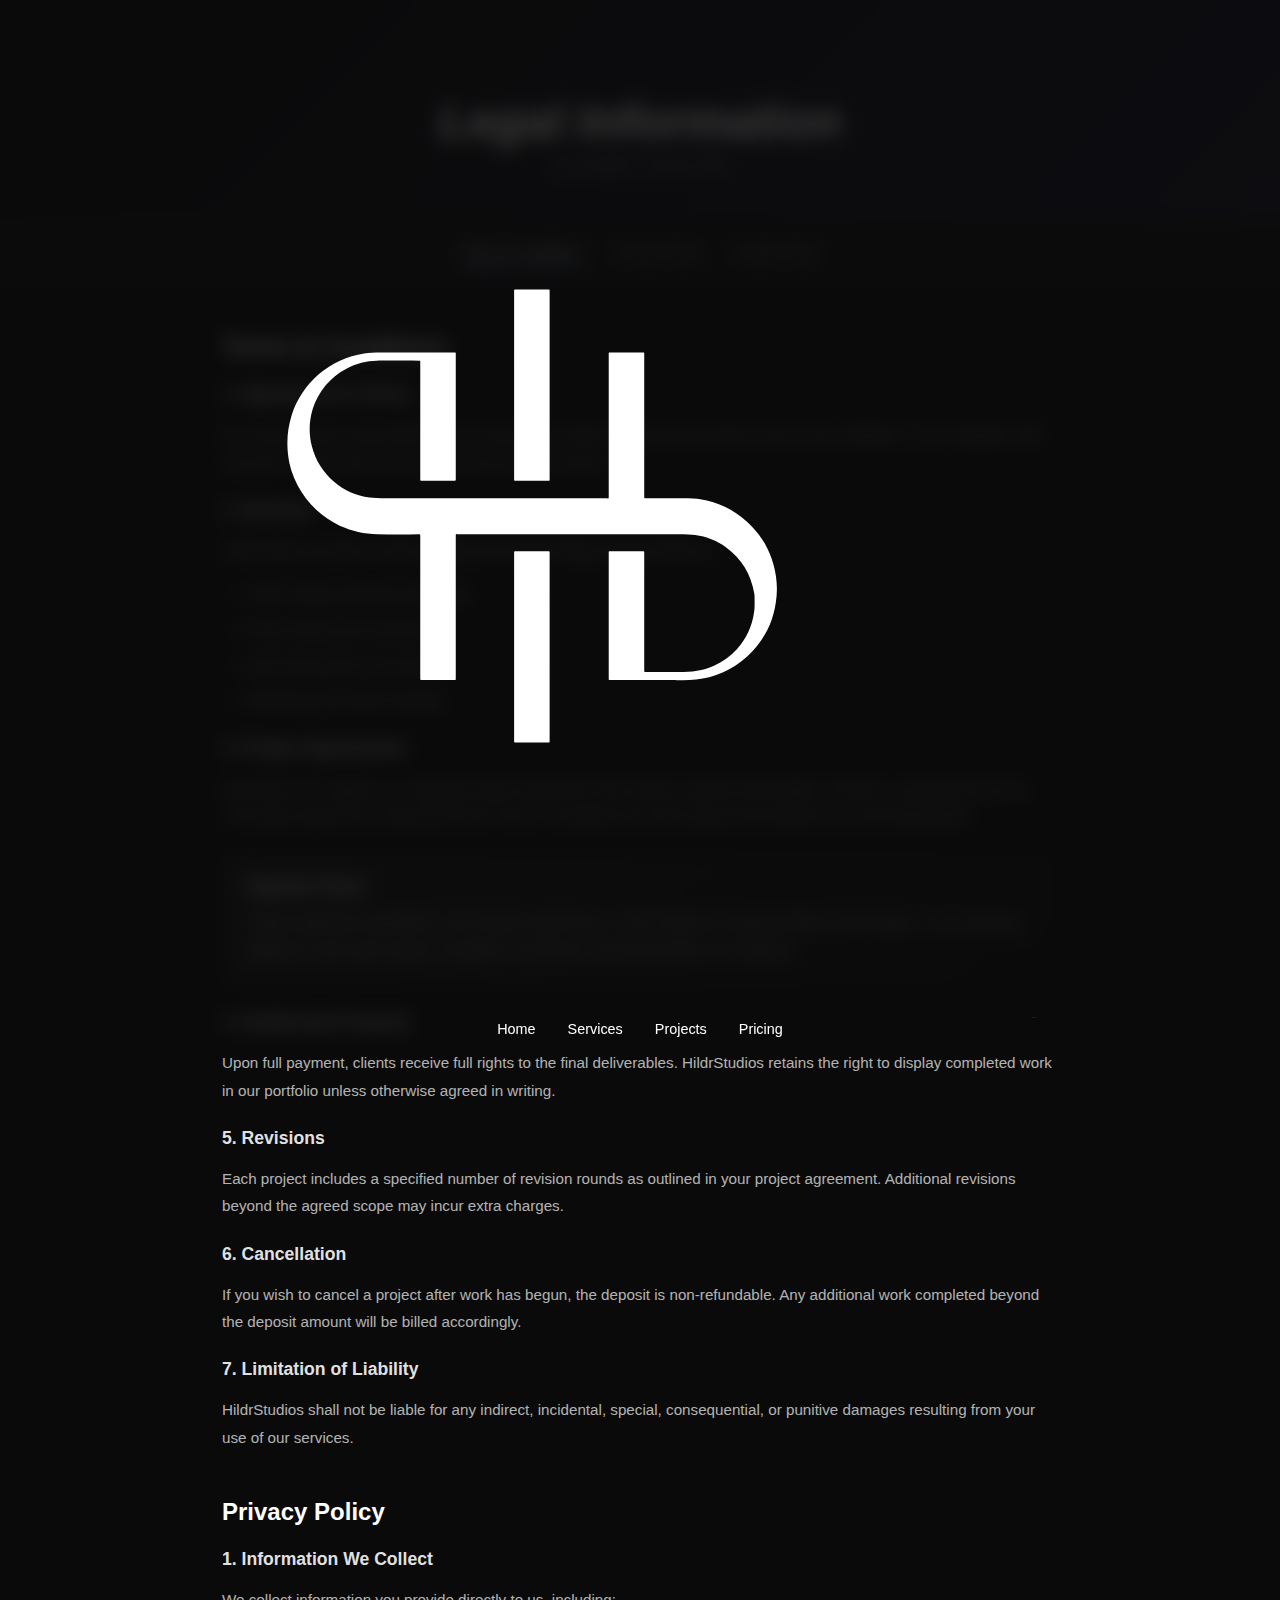
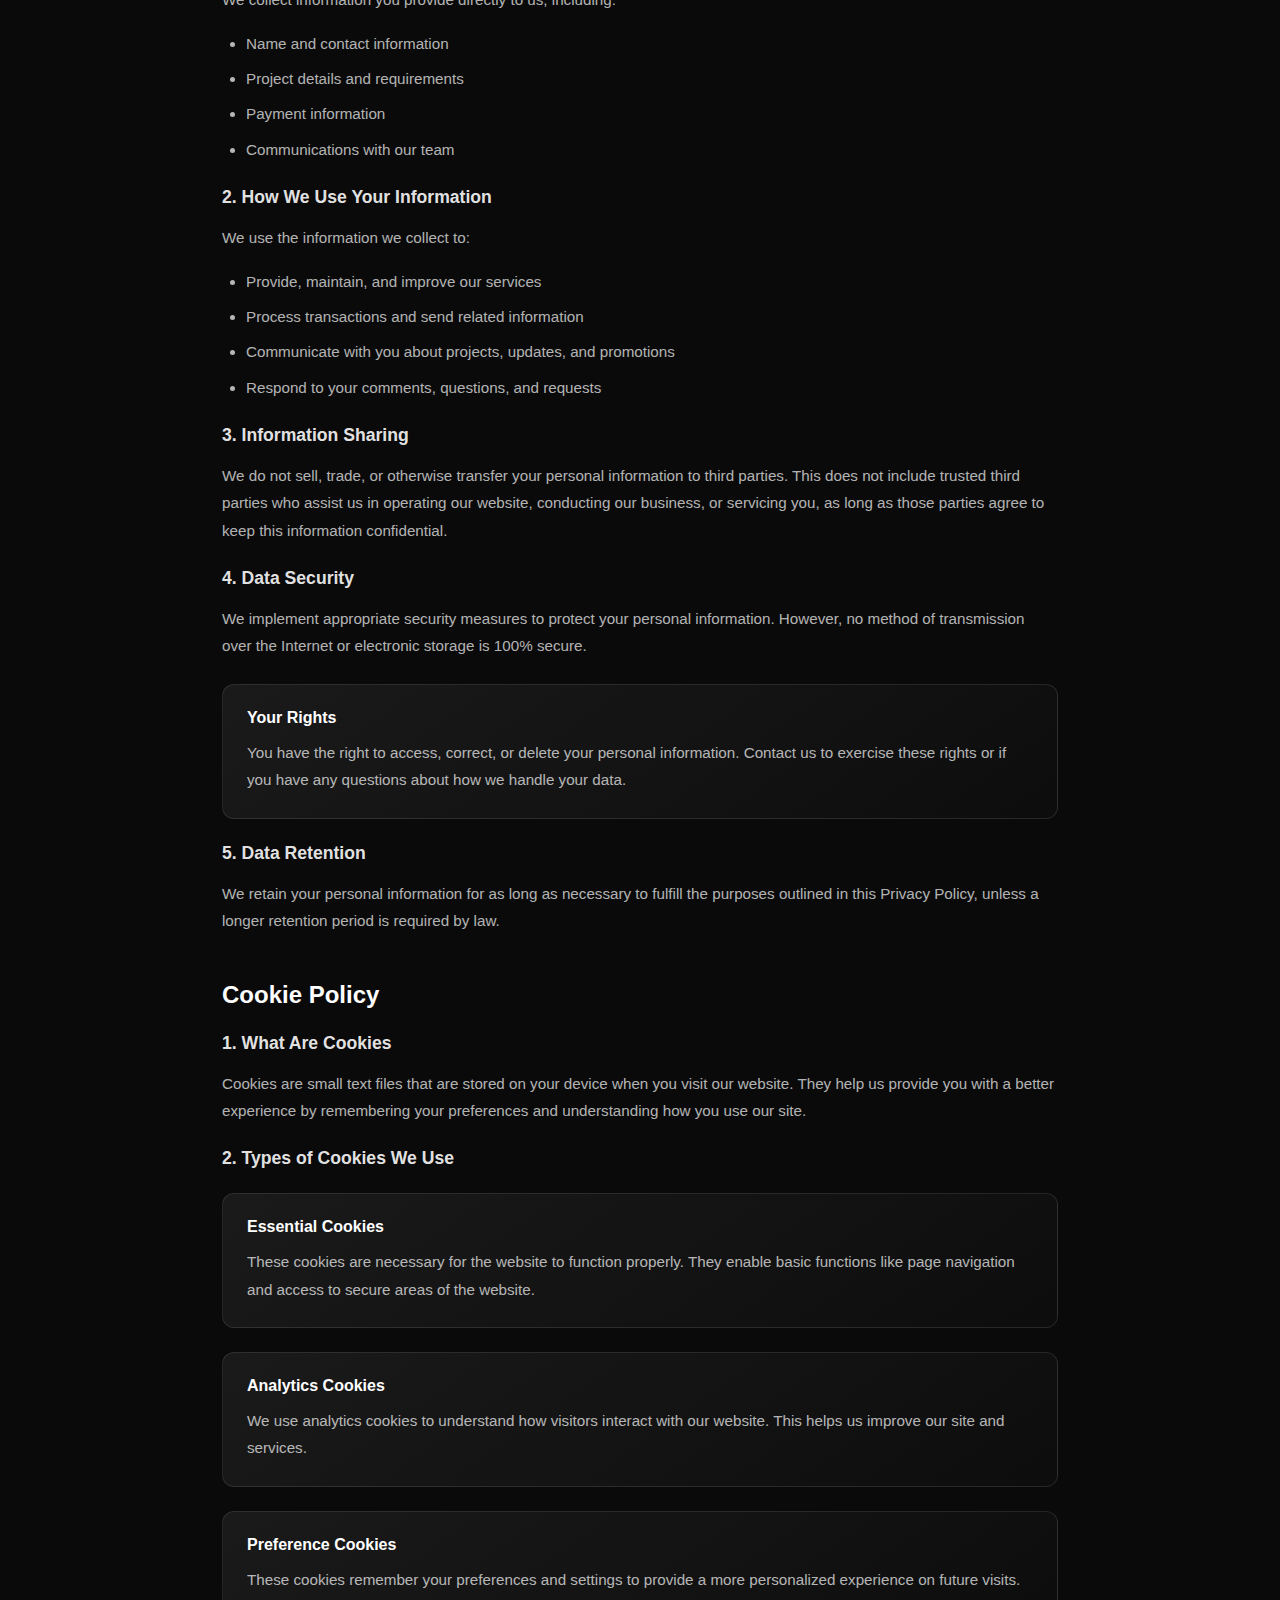
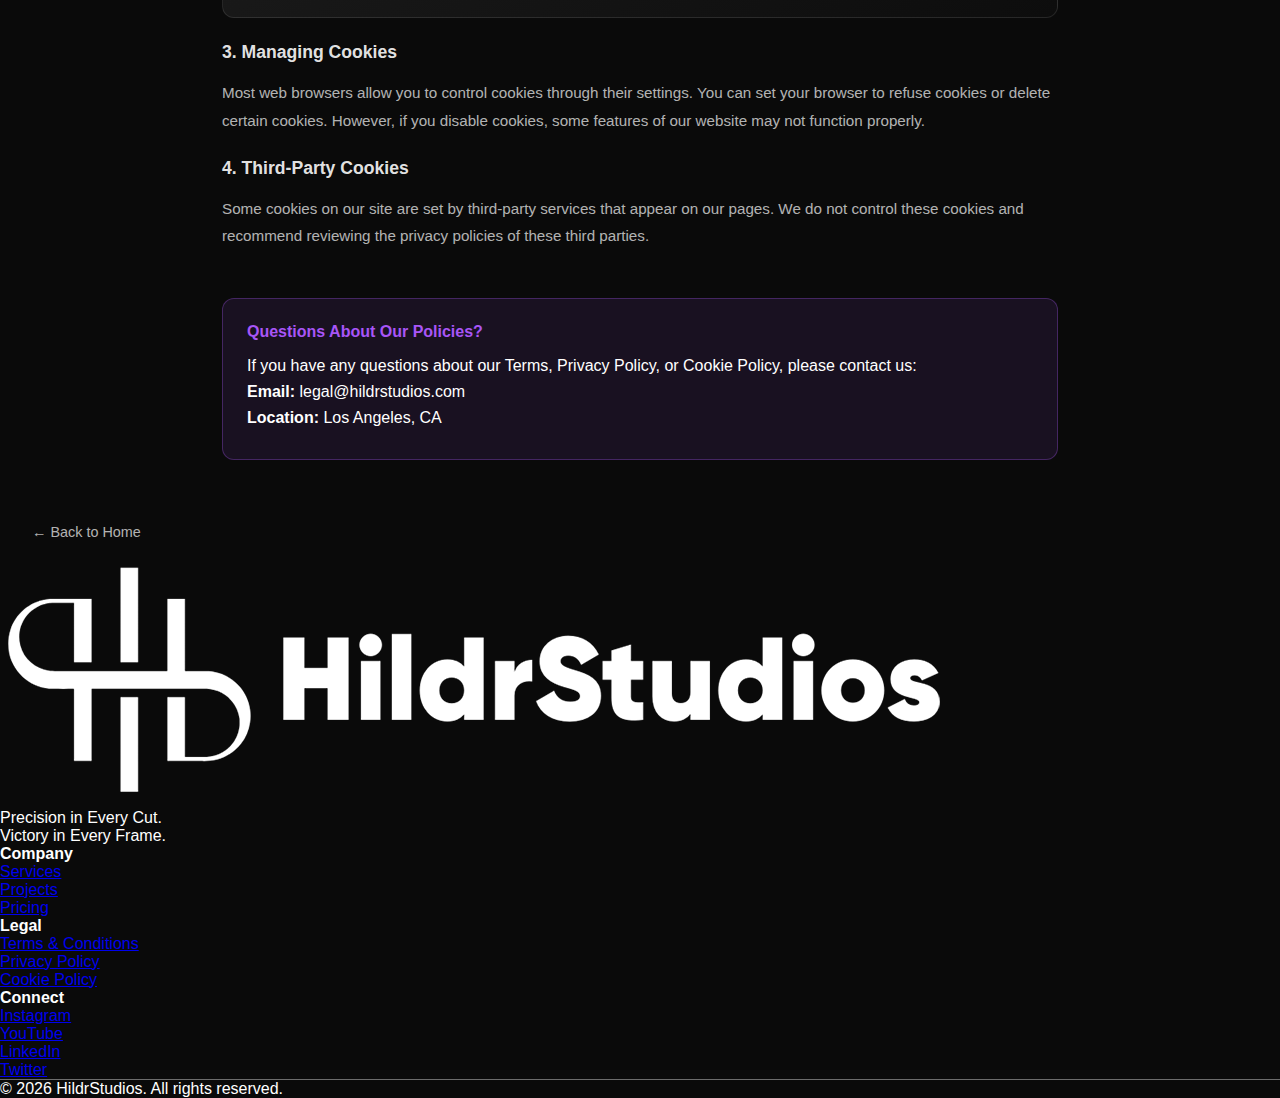
<file: legal.html>
<!DOCTYPE html>
<html lang="en">
<head>
    <meta charset="UTF-8">
    <meta name="viewport" content="width=device-width, initial-scale=1.0">
    <title>Legal - HildrStudios</title>
    <link rel="stylesheet" href="css/styles.css">
    <link rel="stylesheet" href="css/legal-pages.css">
</head>
<body>
    <nav class="header sticky">
        <div class="navbar-container">
            <a href="index.html" class="navbar-brand">
                <img src="Assets/HildrStudios_Logo_W.png" alt="HildrStudios">
            </a>
            <button class="navbar-toggle" id="navbarToggle" aria-label="Toggle navigation" aria-expanded="false">
                <span class="hamburger-line"></span>
                <span class="hamburger-line"></span>
                <span class="hamburger-line"></span>
            </button>
            <ul class="navbar-links" id="navbarLinks">
                <li><a href="index.html">Home</a></li>
                <li><a href="index.html#services">Services</a></li>
                <li><a href="index.html#portfolio">Projects</a></li>
                <li><a href="pricing.html">Pricing</a></li>
            </ul>
        </div>
        <div class="navbar-overlay" id="navbarOverlay"></div>
    </nav>

    <section class="legal-hero">
        <h1>Legal Information</h1>
        <p>Last updated: January 2026</p>
    </section>

    <nav class="legal-nav">
        <div class="legal-nav-container">
            <a href="#terms" class="active">Terms & Conditions</a>
            <a href="#privacy">Privacy Policy</a>
            <a href="#cookies">Cookie Policy</a>
        </div>
    </nav>

    <div class="legal-container">
        <!-- Terms & Conditions -->
        <section id="terms" class="legal-section">
            <h2>Terms & Conditions</h2>
            
            <h3>1. Agreement to Terms</h3>
            <p>By accessing and using HildrStudios' services, you agree to be bound by these Terms and Conditions. If you disagree with any part of these terms, you may not access our services.</p>

            <h3>2. Services</h3>
            <p>HildrStudios provides creative editing services including but not limited to:</p>
            <ul>
                <li>Video editing and post-production</li>
                <li>Photo editing and retouching</li>
                <li>Web development and design</li>
                <li>Marketing and brand strategy</li>
            </ul>

            <h3>3. Project Agreements</h3>
            <p>All projects are subject to a separate project agreement that outlines specific deliverables, timelines, and payment terms. The project agreement, along with these Terms, constitutes the entire agreement between you and HildrStudios.</p>

            <div class="legal-card">
                <h4>Payment Terms</h4>
                <p>Unless otherwise specified in your project agreement, a 50% deposit is required before work begins. The remaining balance is due upon project completion and before final deliverables are released.</p>
            </div>

            <h3>4. Intellectual Property</h3>
            <p>Upon full payment, clients receive full rights to the final deliverables. HildrStudios retains the right to display completed work in our portfolio unless otherwise agreed in writing.</p>

            <h3>5. Revisions</h3>
            <p>Each project includes a specified number of revision rounds as outlined in your project agreement. Additional revisions beyond the agreed scope may incur extra charges.</p>

            <h3>6. Cancellation</h3>
            <p>If you wish to cancel a project after work has begun, the deposit is non-refundable. Any additional work completed beyond the deposit amount will be billed accordingly.</p>

            <h3>7. Limitation of Liability</h3>
            <p>HildrStudios shall not be liable for any indirect, incidental, special, consequential, or punitive damages resulting from your use of our services.</p>
        </section>

        <!-- Privacy Policy -->
        <section id="privacy" class="legal-section">
            <h2>Privacy Policy</h2>

            <h3>1. Information We Collect</h3>
            <p>We collect information you provide directly to us, including:</p>
            <ul>
                <li>Name and contact information</li>
                <li>Project details and requirements</li>
                <li>Payment information</li>
                <li>Communications with our team</li>
            </ul>

            <h3>2. How We Use Your Information</h3>
            <p>We use the information we collect to:</p>
            <ul>
                <li>Provide, maintain, and improve our services</li>
                <li>Process transactions and send related information</li>
                <li>Communicate with you about projects, updates, and promotions</li>
                <li>Respond to your comments, questions, and requests</li>
            </ul>

            <h3>3. Information Sharing</h3>
            <p>We do not sell, trade, or otherwise transfer your personal information to third parties. This does not include trusted third parties who assist us in operating our website, conducting our business, or servicing you, as long as those parties agree to keep this information confidential.</p>

            <h3>4. Data Security</h3>
            <p>We implement appropriate security measures to protect your personal information. However, no method of transmission over the Internet or electronic storage is 100% secure.</p>

            <div class="legal-card">
                <h4>Your Rights</h4>
                <p>You have the right to access, correct, or delete your personal information. Contact us to exercise these rights or if you have any questions about how we handle your data.</p>
            </div>

            <h3>5. Data Retention</h3>
            <p>We retain your personal information for as long as necessary to fulfill the purposes outlined in this Privacy Policy, unless a longer retention period is required by law.</p>
        </section>

        <!-- Cookie Policy -->
        <section id="cookies" class="legal-section">
            <h2>Cookie Policy</h2>

            <h3>1. What Are Cookies</h3>
            <p>Cookies are small text files that are stored on your device when you visit our website. They help us provide you with a better experience by remembering your preferences and understanding how you use our site.</p>

            <h3>2. Types of Cookies We Use</h3>
            
            <div class="legal-card">
                <h4>Essential Cookies</h4>
                <p>These cookies are necessary for the website to function properly. They enable basic functions like page navigation and access to secure areas of the website.</p>
            </div>

            <div class="legal-card">
                <h4>Analytics Cookies</h4>
                <p>We use analytics cookies to understand how visitors interact with our website. This helps us improve our site and services.</p>
            </div>

            <div class="legal-card">
                <h4>Preference Cookies</h4>
                <p>These cookies remember your preferences and settings to provide a more personalized experience on future visits.</p>
            </div>

            <h3>3. Managing Cookies</h3>
            <p>Most web browsers allow you to control cookies through their settings. You can set your browser to refuse cookies or delete certain cookies. However, if you disable cookies, some features of our website may not function properly.</p>

            <h3>4. Third-Party Cookies</h3>
            <p>Some cookies on our site are set by third-party services that appear on our pages. We do not control these cookies and recommend reviewing the privacy policies of these third parties.</p>
        </section>

        <div class="contact-info">
            <h4>Questions About Our Policies?</h4>
            <p>If you have any questions about our Terms, Privacy Policy, or Cookie Policy, please contact us:</p>
            <p><strong>Email:</strong> legal@hildrstudios.com</p>
            <p><strong>Location:</strong> Los Angeles, CA</p>
        </div>
    </div>

    <a href="index.html" class="back-link">← Back to Home</a>

    <footer>
        <div class="footer-container">
            <div class="footer-brand">
                <img src="Assets/logo-title.png" alt="HildrStudios">
                <p>Precision in Every Cut.<br>Victory in Every Frame.</p>
            </div>
            <div class="footer-links">
                <div class="footer-column">
                    <h4>Company</h4>
                    <ul>
                        <li><a href="index.html#services">Services</a></li>
                        <li><a href="index.html#portfolio">Projects</a></li>
                        <li><a href="pricing.html">Pricing</a></li>
                    </ul>
                </div>
                <div class="footer-column">
                    <h4>Legal</h4>
                    <ul>
                        <li><a href="#terms">Terms & Conditions</a></li>
                        <li><a href="#privacy">Privacy Policy</a></li>
                        <li><a href="#cookies">Cookie Policy</a></li>
                    </ul>
                </div>
                <div class="footer-column">
                    <h4>Connect</h4>
                    <ul>
                        <li><a href="#">Instagram</a></li>
                        <li><a href="#">YouTube</a></li>
                        <li><a href="#">LinkedIn</a></li>
                        <li><a href="#">Twitter</a></li>
                    </ul>
                </div>
            </div>
        </div>
        <div class="footer-bottom">
            <hr>
            <p>&copy; 2026 HildrStudios. All rights reserved.</p>
        </div>
    </footer>

    <script>
        // Mobile Navigation Toggle
        (function() {
            var toggle = document.getElementById('navbarToggle');
            var navLinks = document.getElementById('navbarLinks');
            var overlay = document.getElementById('navbarOverlay');
            
            if (!toggle || !navLinks || !overlay) return;

            function closeNav() {
                toggle.classList.remove('active');
                toggle.setAttribute('aria-expanded', 'false');
                navLinks.classList.remove('active');
                overlay.classList.remove('active');
                document.body.classList.remove('nav-open');
            }

            toggle.addEventListener('click', function() {
                if (navLinks.classList.contains('active')) {
                    closeNav();
                } else {
                    toggle.classList.add('active');
                    toggle.setAttribute('aria-expanded', 'true');
                    navLinks.classList.add('active');
                    overlay.classList.add('active');
                    document.body.classList.add('nav-open');
                }
            });

            overlay.addEventListener('click', closeNav);
            navLinks.querySelectorAll('a').forEach(function(link) {
                link.addEventListener('click', closeNav);
            });
        })();

        // Legal nav active state
        (function() {
            var sections = document.querySelectorAll('.legal-section');
            var navLinks = document.querySelectorAll('.legal-nav a');

            function updateActiveNav() {
                var scrollPos = window.scrollY + 150;

                sections.forEach(function(section) {
                    var top = section.offsetTop;
                    var bottom = top + section.offsetHeight;
                    var id = section.getAttribute('id');

                    if (scrollPos >= top && scrollPos < bottom) {
                        navLinks.forEach(function(link) {
                            link.classList.remove('active');
                            if (link.getAttribute('href') === '#' + id) {
                                link.classList.add('active');
                            }
                        });
                    }
                });
            }

            window.addEventListener('scroll', updateActiveNav);
            
            // Smooth scroll for legal nav
            navLinks.forEach(function(link) {
                link.addEventListener('click', function(e) {
                    e.preventDefault();
                    var target = document.querySelector(this.getAttribute('href'));
                    if (target) {
                        target.scrollIntoView({ behavior: 'smooth' });
                    }
                });
            });

            // Smooth scroll for footer legal links
            document.querySelectorAll('.footer-column a[href^="#"]').forEach(function(link) {
                link.addEventListener('click', function(e) {
                    e.preventDefault();
                    var target = document.querySelector(this.getAttribute('href'));
                    if (target) {
                        target.scrollIntoView({ behavior: 'smooth' });
                    }
                });
            });
        })();
    </script>
</body>
</html>
</file>
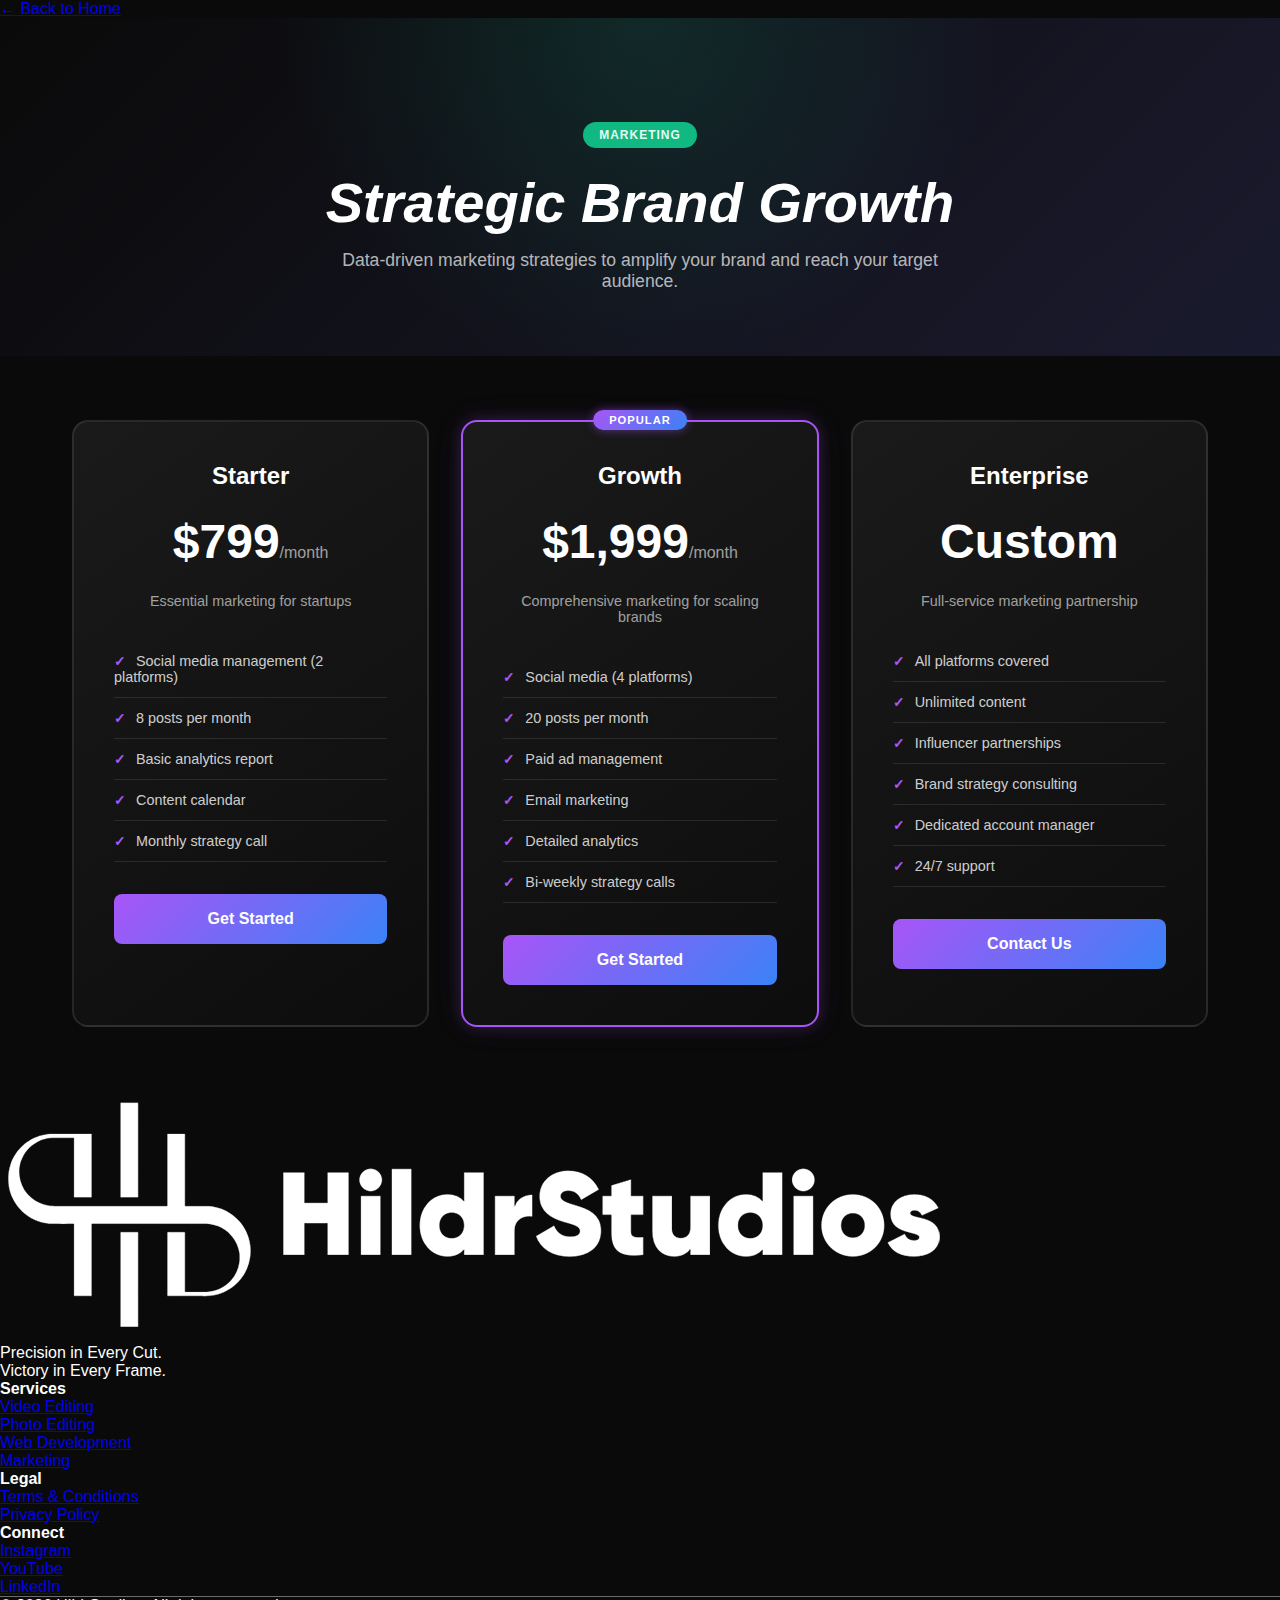
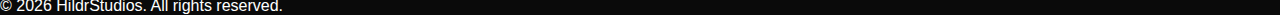
<file: pricing-marketing.html>
<!DOCTYPE html>
<html lang="en">
<head>
    <meta charset="UTF-8">
    <meta name="viewport" content="width=device-width, initial-scale=1.0">
    <title>Marketing Pricing - HildrStudios</title>
    <link rel="stylesheet" href="css/styles.css">
    <link rel="stylesheet" href="css/pricing-pages.css">
</head>
<body>
    <a href="index.html" class="back-link">← Back to Home</a>
    
    <section class="pricing-hero" style="--service-color: #10b981;">
        <div class="service-badge">Marketing</div>
        <h1>Strategic Brand Growth</h1>
        <p>Data-driven marketing strategies to amplify your brand and reach your target audience.</p>
    </section>

    <div class="pricing-grid">
        <div class="pricing-card">
            <h3>Starter</h3>
            <div class="price">$799<span>/month</span></div>
            <p class="description">Essential marketing for startups</p>
            <ul>
                <li>Social media management (2 platforms)</li>
                <li>8 posts per month</li>
                <li>Basic analytics report</li>
                <li>Content calendar</li>
                <li>Monthly strategy call</li>
            </ul>
            <a href="project-inquiry.html?service=marketing&plan=starter" class="pricing-btn">Get Started</a>
        </div>

        <div class="pricing-card featured">
            <h3>Growth</h3>
            <div class="price">$1,999<span>/month</span></div>
            <p class="description">Comprehensive marketing for scaling brands</p>
            <ul>
                <li>Social media (4 platforms)</li>
                <li>20 posts per month</li>
                <li>Paid ad management</li>
                <li>Email marketing</li>
                <li>Detailed analytics</li>
                <li>Bi-weekly strategy calls</li>
            </ul>
            <a href="project-inquiry.html?service=marketing&plan=growth" class="pricing-btn">Get Started</a>
        </div>

        <div class="pricing-card">
            <h3>Enterprise</h3>
            <div class="price">Custom</div>
            <p class="description">Full-service marketing partnership</p>
            <ul>
                <li>All platforms covered</li>
                <li>Unlimited content</li>
                <li>Influencer partnerships</li>
                <li>Brand strategy consulting</li>
                <li>Dedicated account manager</li>
                <li>24/7 support</li>
            </ul>
            <a href="project-inquiry.html?service=marketing&plan=enterprise" class="pricing-btn">Contact Us</a>
        </div>
    </div>

    <footer>
        <div class="footer-container">
            <div class="footer-brand">
                <img src="Assets/logo-title.png" alt="HildrStudios">
                <p>Precision in Every Cut.<br>Victory in Every Frame.</p>
            </div>
            <div class="footer-links">
                <div class="footer-column">
                    <h4>Services</h4>
                    <ul>
                        <li><a href="pricing-video-editing.html">Video Editing</a></li>
                        <li><a href="pricing-photo-editing.html">Photo Editing</a></li>
                        <li><a href="pricing-web-development.html">Web Development</a></li>
                        <li><a href="pricing-marketing.html">Marketing</a></li>
                    </ul>
                </div>
                <div class="footer-column">
                    <h4>Legal</h4>
                    <ul>
                        <li><a href="#">Terms & Conditions</a></li>
                        <li><a href="#">Privacy Policy</a></li>
                    </ul>
                </div>
                <div class="footer-column">
                    <h4>Connect</h4>
                    <ul>
                        <li><a href="#">Instagram</a></li>
                        <li><a href="#">YouTube</a></li>
                        <li><a href="#">LinkedIn</a></li>
                    </ul>
                </div>
            </div>
        </div>
        <div class="footer-bottom">
            <hr>
            <p>&copy; 2026 HildrStudios. All rights reserved.</p>
        </div>
    </footer>
</body>
</html>
</file>
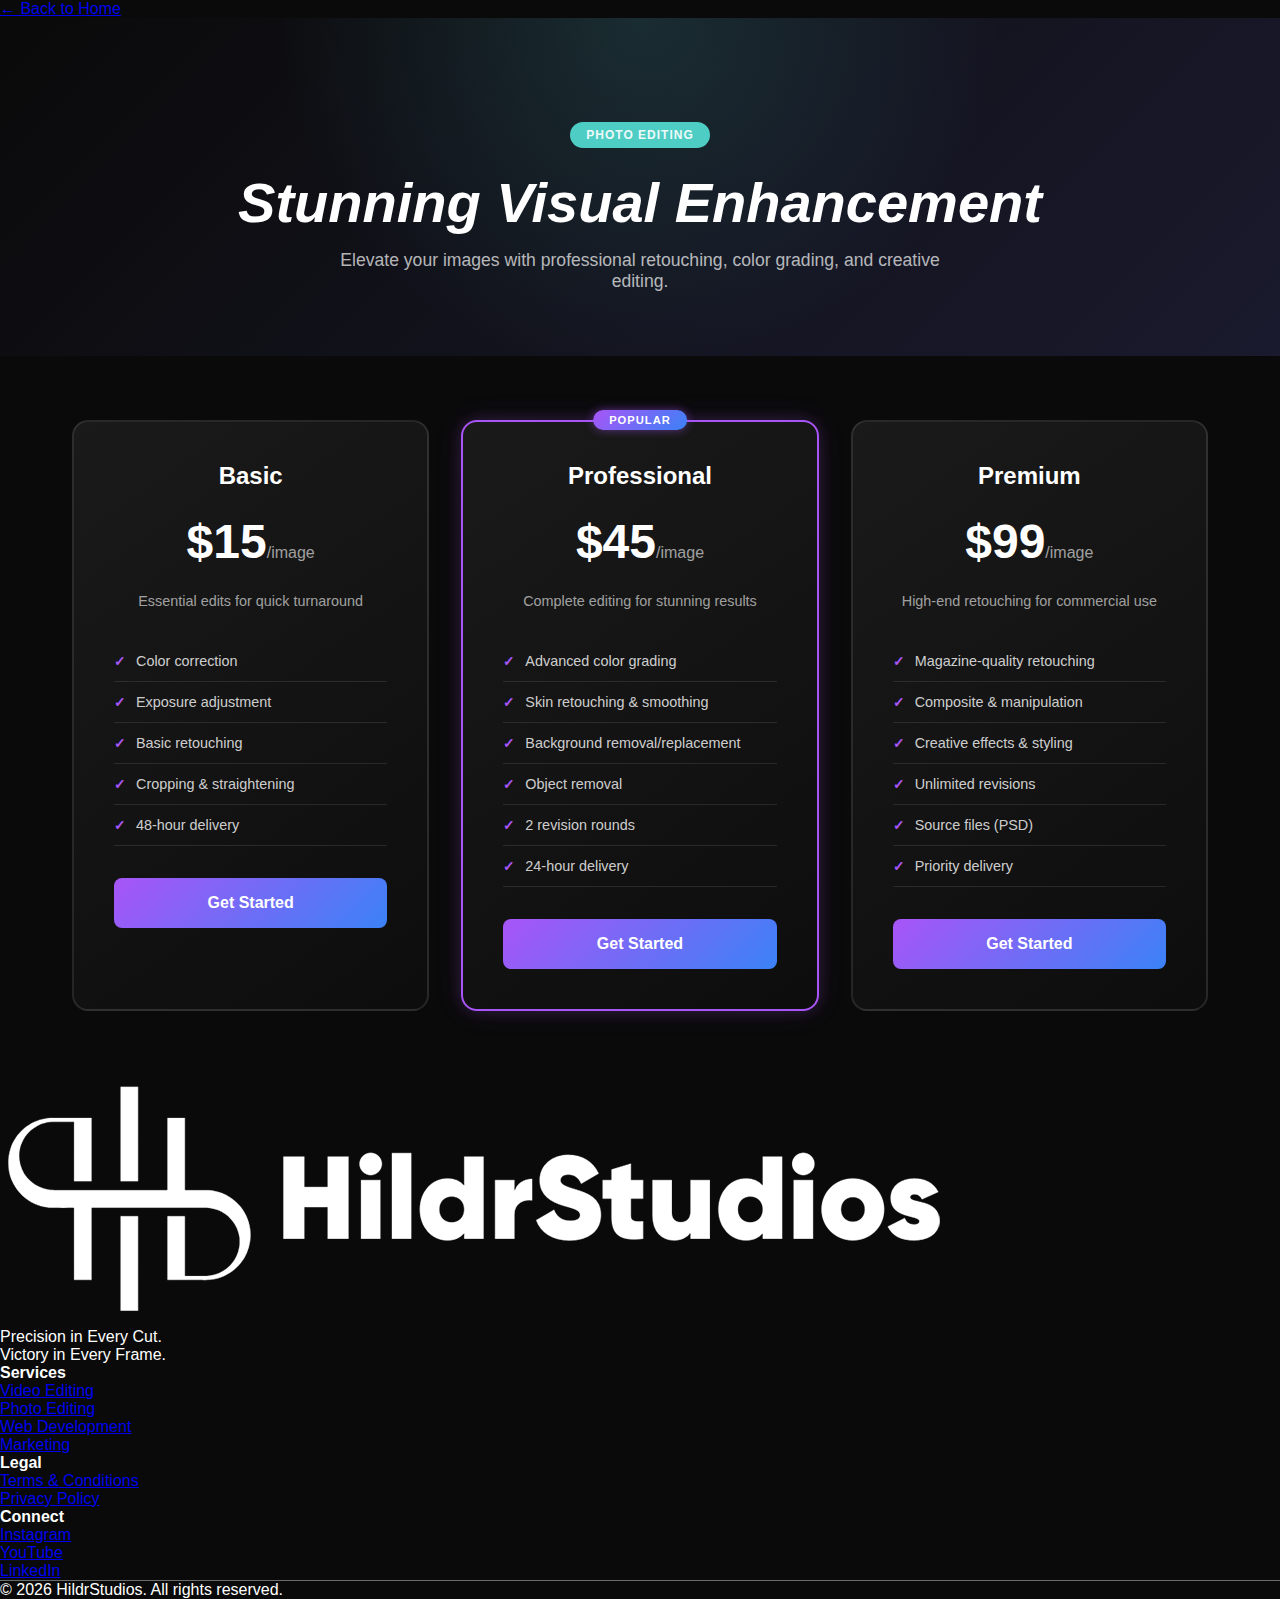
<file: pricing-photo-editing.html>
<!DOCTYPE html>
<html lang="en">
<head>
    <meta charset="UTF-8">
    <meta name="viewport" content="width=device-width, initial-scale=1.0">
    <title>Photo Editing Pricing - HildrStudios</title>
    <link rel="stylesheet" href="css/styles.css">
    <link rel="stylesheet" href="css/pricing-pages.css">
</head>
<body>
    <a href="index.html" class="back-link">← Back to Home</a>
    
    <section class="pricing-hero" style="--service-color: #4ecdc4;">
        <div class="service-badge">Photo Editing</div>
        <h1>Stunning Visual Enhancement</h1>
        <p>Elevate your images with professional retouching, color grading, and creative editing.</p>
    </section>

    <div class="pricing-grid">
        <div class="pricing-card">
            <h3>Basic</h3>
            <div class="price">$15<span>/image</span></div>
            <p class="description">Essential edits for quick turnaround</p>
            <ul>
                <li>Color correction</li>
                <li>Exposure adjustment</li>
                <li>Basic retouching</li>
                <li>Cropping & straightening</li>
                <li>48-hour delivery</li>
            </ul>
            <a href="project-inquiry.html?service=photo-editing&plan=basic" class="pricing-btn">Get Started</a>
        </div>

        <div class="pricing-card featured">
            <h3>Professional</h3>
            <div class="price">$45<span>/image</span></div>
            <p class="description">Complete editing for stunning results</p>
            <ul>
                <li>Advanced color grading</li>
                <li>Skin retouching & smoothing</li>
                <li>Background removal/replacement</li>
                <li>Object removal</li>
                <li>2 revision rounds</li>
                <li>24-hour delivery</li>
            </ul>
            <a href="project-inquiry.html?service=photo-editing&plan=professional" class="pricing-btn">Get Started</a>
        </div>

        <div class="pricing-card">
            <h3>Premium</h3>
            <div class="price">$99<span>/image</span></div>
            <p class="description">High-end retouching for commercial use</p>
            <ul>
                <li>Magazine-quality retouching</li>
                <li>Composite & manipulation</li>
                <li>Creative effects & styling</li>
                <li>Unlimited revisions</li>
                <li>Source files (PSD)</li>
                <li>Priority delivery</li>
            </ul>
            <a href="project-inquiry.html?service=photo-editing&plan=premium" class="pricing-btn">Get Started</a>
        </div>
    </div>

    <footer>
        <div class="footer-container">
            <div class="footer-brand">
                <img src="Assets/logo-title.png" alt="HildrStudios">
                <p>Precision in Every Cut.<br>Victory in Every Frame.</p>
            </div>
            <div class="footer-links">
                <div class="footer-column">
                    <h4>Services</h4>
                    <ul>
                        <li><a href="pricing-video-editing.html">Video Editing</a></li>
                        <li><a href="pricing-photo-editing.html">Photo Editing</a></li>
                        <li><a href="pricing-web-development.html">Web Development</a></li>
                        <li><a href="pricing-marketing.html">Marketing</a></li>
                    </ul>
                </div>
                <div class="footer-column">
                    <h4>Legal</h4>
                    <ul>
                        <li><a href="#">Terms & Conditions</a></li>
                        <li><a href="#">Privacy Policy</a></li>
                    </ul>
                </div>
                <div class="footer-column">
                    <h4>Connect</h4>
                    <ul>
                        <li><a href="#">Instagram</a></li>
                        <li><a href="#">YouTube</a></li>
                        <li><a href="#">LinkedIn</a></li>
                    </ul>
                </div>
            </div>
        </div>
        <div class="footer-bottom">
            <hr>
            <p>&copy; 2026 HildrStudios. All rights reserved.</p>
        </div>
    </footer>
</body>
</html>
</file>
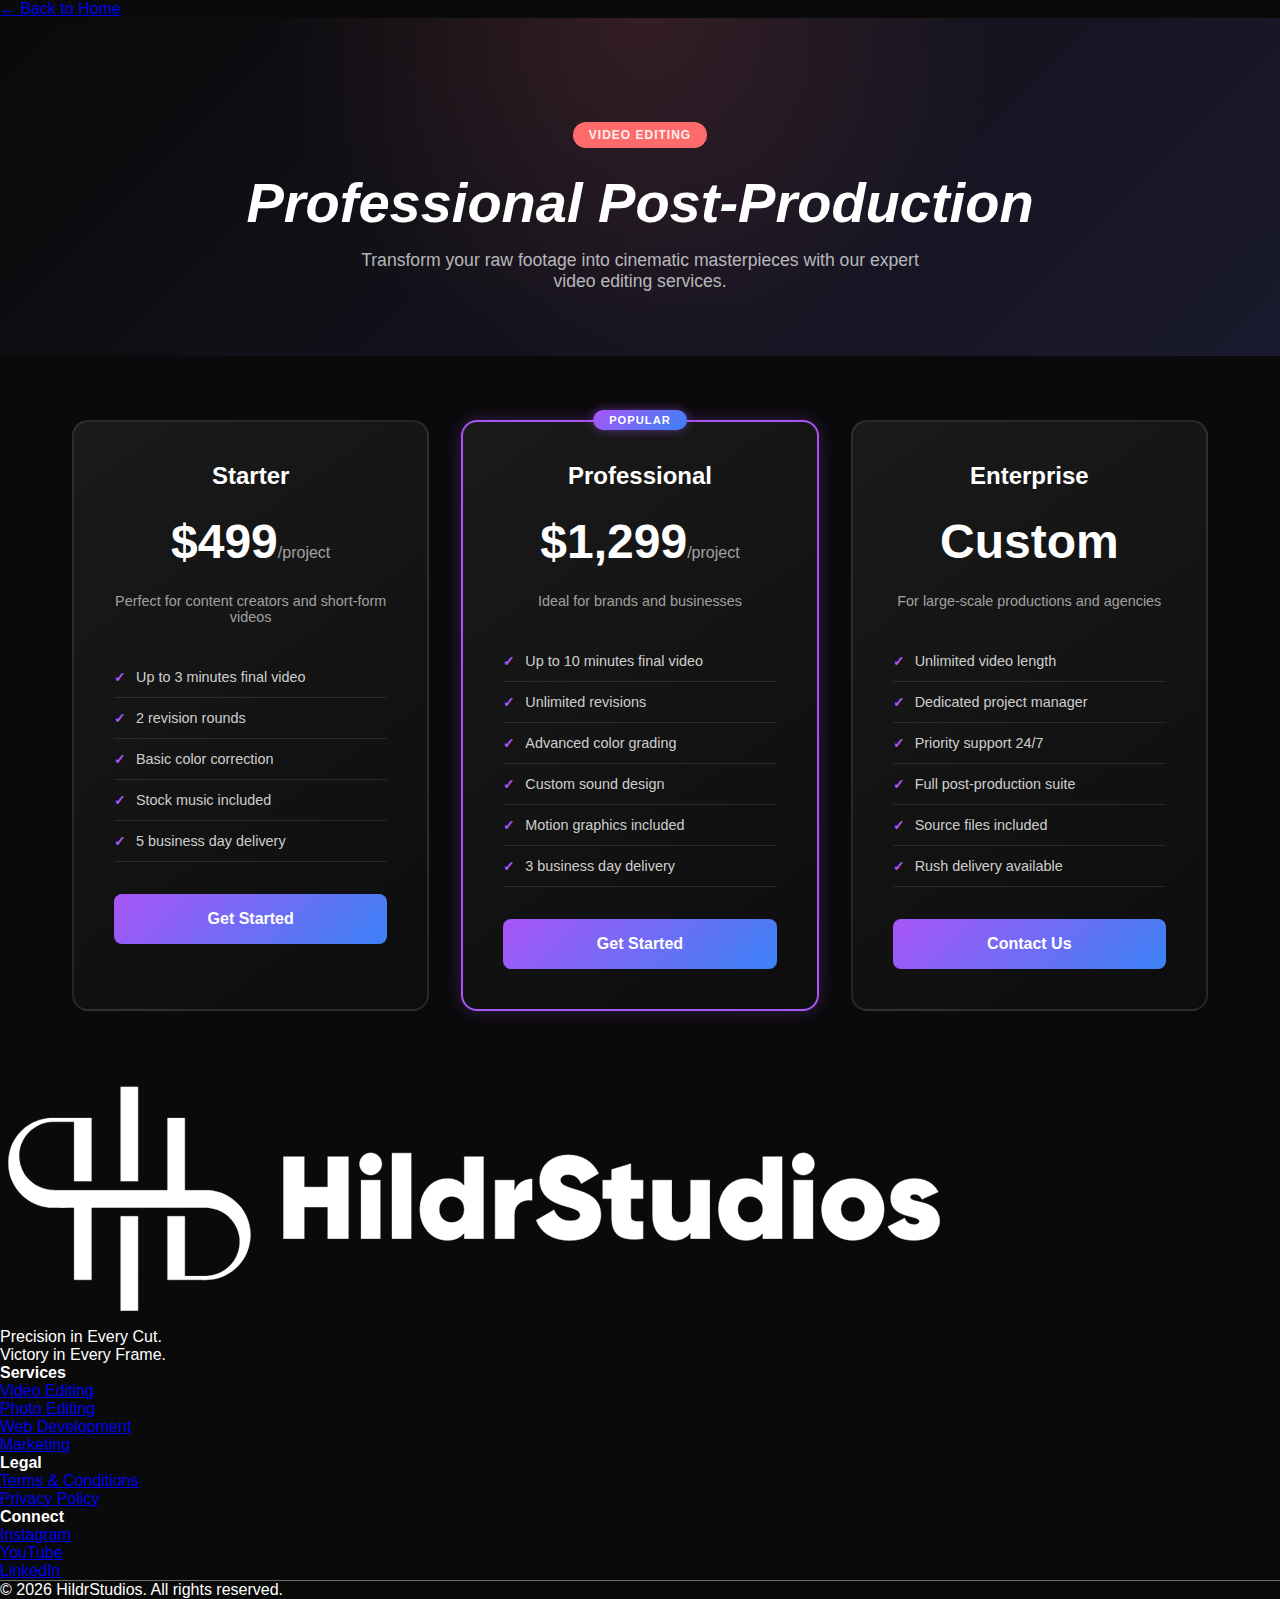
<file: pricing-video-editing.html>
<!DOCTYPE html>
<html lang="en">
<head>
    <meta charset="UTF-8">
    <meta name="viewport" content="width=device-width, initial-scale=1.0">
    <title>Video Editing Pricing - HildrStudios</title>
    <link rel="stylesheet" href="css/styles.css">
    <link rel="stylesheet" href="css/pricing-pages.css">
</head>
<body>
    <a href="index.html" class="back-link">← Back to Home</a>
    
    <section class="pricing-hero" style="--service-color: #ff6b6b;">
        <div class="service-badge">Video Editing</div>
        <h1>Professional Post-Production</h1>
        <p>Transform your raw footage into cinematic masterpieces with our expert video editing services.</p>
    </section>

    <div class="pricing-grid">
        <div class="pricing-card">
            <h3>Starter</h3>
            <div class="price">$499<span>/project</span></div>
            <p class="description">Perfect for content creators and short-form videos</p>
            <ul>
                <li>Up to 3 minutes final video</li>
                <li>2 revision rounds</li>
                <li>Basic color correction</li>
                <li>Stock music included</li>
                <li>5 business day delivery</li>
            </ul>
            <a href="project-inquiry.html?service=video-editing&plan=starter" class="pricing-btn">Get Started</a>
        </div>

        <div class="pricing-card featured">
            <h3>Professional</h3>
            <div class="price">$1,299<span>/project</span></div>
            <p class="description">Ideal for brands and businesses</p>
            <ul>
                <li>Up to 10 minutes final video</li>
                <li>Unlimited revisions</li>
                <li>Advanced color grading</li>
                <li>Custom sound design</li>
                <li>Motion graphics included</li>
                <li>3 business day delivery</li>
            </ul>
            <a href="project-inquiry.html?service=video-editing&plan=professional" class="pricing-btn">Get Started</a>
        </div>

        <div class="pricing-card">
            <h3>Enterprise</h3>
            <div class="price">Custom</div>
            <p class="description">For large-scale productions and agencies</p>
            <ul>
                <li>Unlimited video length</li>
                <li>Dedicated project manager</li>
                <li>Priority support 24/7</li>
                <li>Full post-production suite</li>
                <li>Source files included</li>
                <li>Rush delivery available</li>
            </ul>
            <a href="project-inquiry.html?service=video-editing&plan=enterprise" class="pricing-btn">Contact Us</a>
        </div>
    </div>

    <footer>
        <div class="footer-container">
            <div class="footer-brand">
                <img src="Assets/logo-title.png" alt="HildrStudios">
                <p>Precision in Every Cut.<br>Victory in Every Frame.</p>
            </div>
            <div class="footer-links">
                <div class="footer-column">
                    <h4>Services</h4>
                    <ul>
                        <li><a href="pricing-video-editing.html">Video Editing</a></li>
                        <li><a href="pricing-photo-editing.html">Photo Editing</a></li>
                        <li><a href="pricing-web-development.html">Web Development</a></li>
                        <li><a href="pricing-marketing.html">Marketing</a></li>
                    </ul>
                </div>
                <div class="footer-column">
                    <h4>Legal</h4>
                    <ul>
                        <li><a href="#">Terms & Conditions</a></li>
                        <li><a href="#">Privacy Policy</a></li>
                    </ul>
                </div>
                <div class="footer-column">
                    <h4>Connect</h4>
                    <ul>
                        <li><a href="#">Instagram</a></li>
                        <li><a href="#">YouTube</a></li>
                        <li><a href="#">LinkedIn</a></li>
                    </ul>
                </div>
            </div>
        </div>
        <div class="footer-bottom">
            <hr>
            <p>&copy; 2026 HildrStudios. All rights reserved.</p>
        </div>
    </footer>
</body>
</html>
</file>
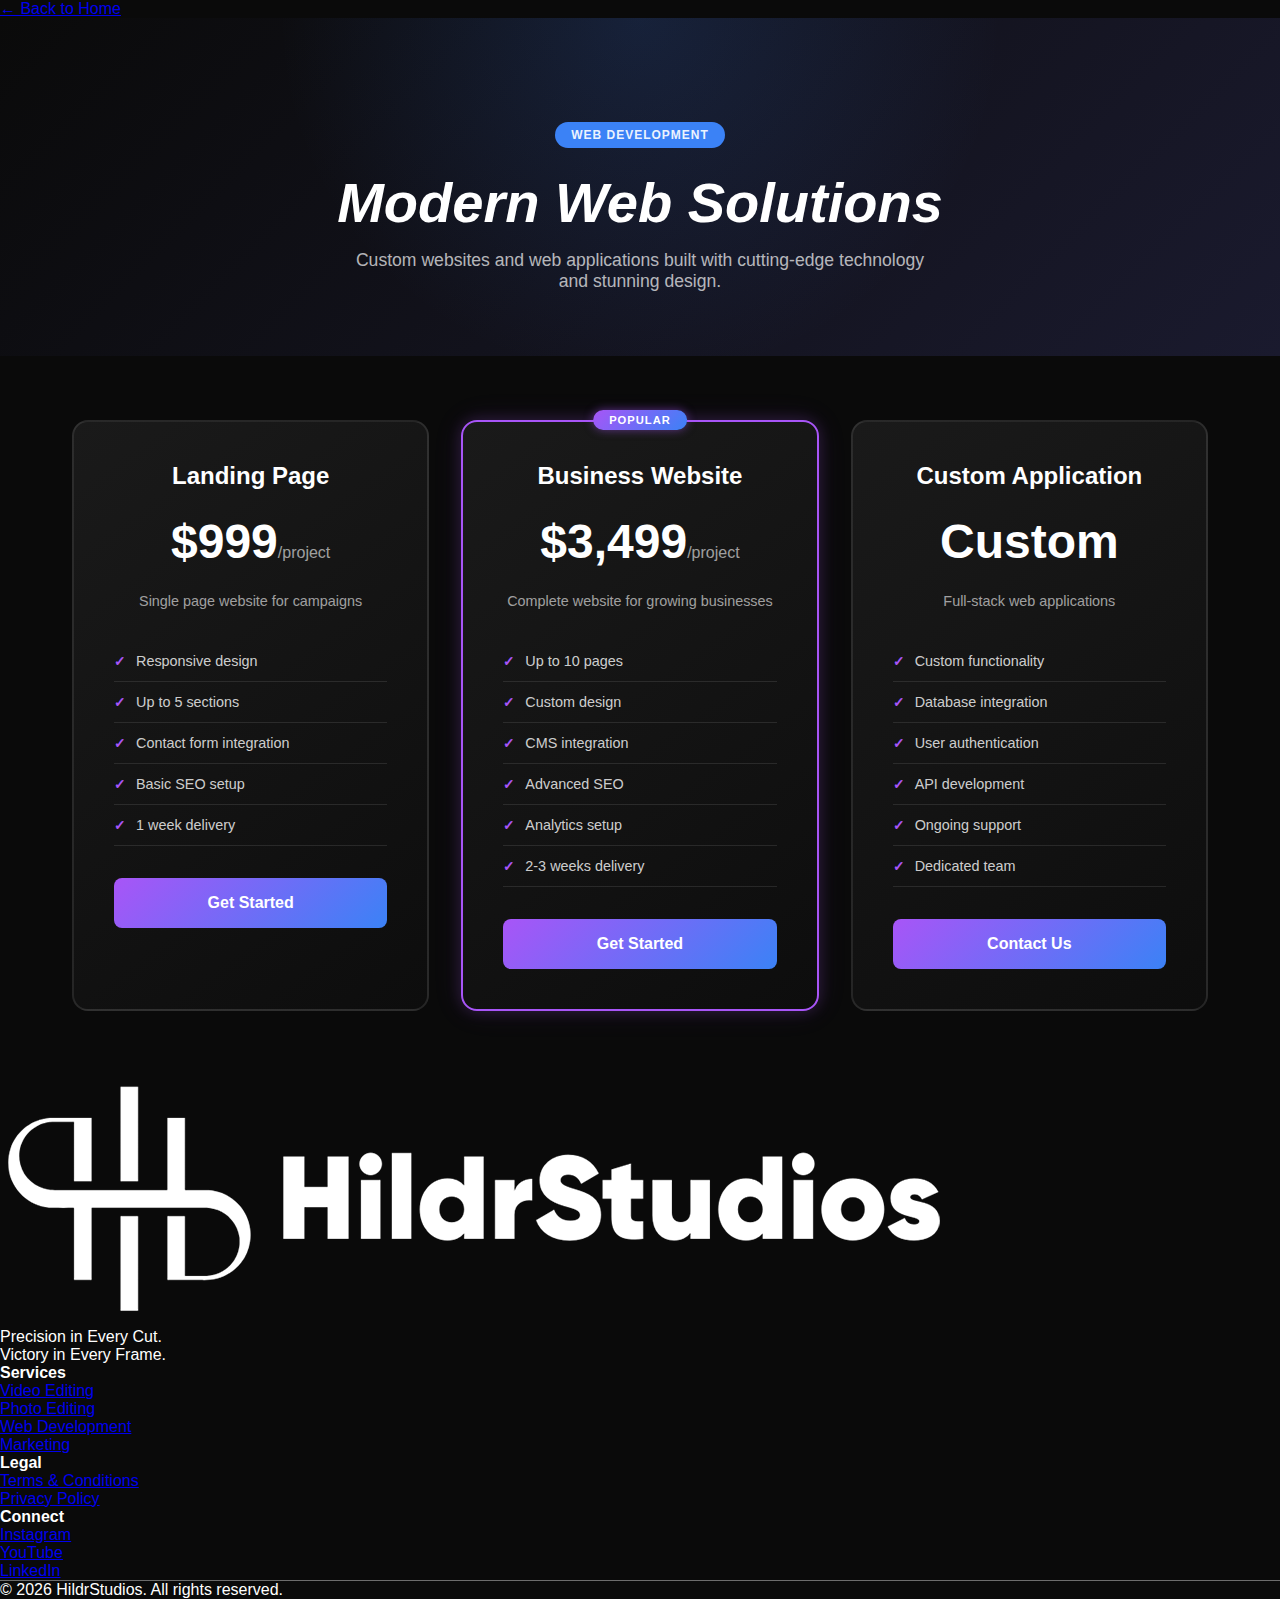
<file: pricing-web-development.html>
<!DOCTYPE html>
<html lang="en">
<head>
    <meta charset="UTF-8">
    <meta name="viewport" content="width=device-width, initial-scale=1.0">
    <title>Web Development Pricing - HildrStudios</title>
    <link rel="stylesheet" href="css/styles.css">
    <link rel="stylesheet" href="css/pricing-pages.css">
</head>
<body>
    <a href="index.html" class="back-link">← Back to Home</a>
    
    <section class="pricing-hero" style="--service-color: #3b82f6;">
        <div class="service-badge">Web Development</div>
        <h1>Modern Web Solutions</h1>
        <p>Custom websites and web applications built with cutting-edge technology and stunning design.</p>
    </section>

    <div class="pricing-grid">
        <div class="pricing-card">
            <h3>Landing Page</h3>
            <div class="price">$999<span>/project</span></div>
            <p class="description">Single page website for campaigns</p>
            <ul>
                <li>Responsive design</li>
                <li>Up to 5 sections</li>
                <li>Contact form integration</li>
                <li>Basic SEO setup</li>
                <li>1 week delivery</li>
            </ul>
            <a href="project-inquiry.html?service=web-development&plan=landing-page" class="pricing-btn">Get Started</a>
        </div>

        <div class="pricing-card featured">
            <h3>Business Website</h3>
            <div class="price">$3,499<span>/project</span></div>
            <p class="description">Complete website for growing businesses</p>
            <ul>
                <li>Up to 10 pages</li>
                <li>Custom design</li>
                <li>CMS integration</li>
                <li>Advanced SEO</li>
                <li>Analytics setup</li>
                <li>2-3 weeks delivery</li>
            </ul>
            <a href="project-inquiry.html?service=web-development&plan=business" class="pricing-btn">Get Started</a>
        </div>

        <div class="pricing-card">
            <h3>Custom Application</h3>
            <div class="price">Custom</div>
            <p class="description">Full-stack web applications</p>
            <ul>
                <li>Custom functionality</li>
                <li>Database integration</li>
                <li>User authentication</li>
                <li>API development</li>
                <li>Ongoing support</li>
                <li>Dedicated team</li>
            </ul>
            <a href="project-inquiry.html?service=web-development&plan=custom" class="pricing-btn">Contact Us</a>
        </div>
    </div>

    <footer>
        <div class="footer-container">
            <div class="footer-brand">
                <img src="Assets/logo-title.png" alt="HildrStudios">
                <p>Precision in Every Cut.<br>Victory in Every Frame.</p>
            </div>
            <div class="footer-links">
                <div class="footer-column">
                    <h4>Services</h4>
                    <ul>
                        <li><a href="pricing-video-editing.html">Video Editing</a></li>
                        <li><a href="pricing-photo-editing.html">Photo Editing</a></li>
                        <li><a href="pricing-web-development.html">Web Development</a></li>
                        <li><a href="pricing-marketing.html">Marketing</a></li>
                    </ul>
                </div>
                <div class="footer-column">
                    <h4>Legal</h4>
                    <ul>
                        <li><a href="#">Terms & Conditions</a></li>
                        <li><a href="#">Privacy Policy</a></li>
                    </ul>
                </div>
                <div class="footer-column">
                    <h4>Connect</h4>
                    <ul>
                        <li><a href="#">Instagram</a></li>
                        <li><a href="#">YouTube</a></li>
                        <li><a href="#">LinkedIn</a></li>
                    </ul>
                </div>
            </div>
        </div>
        <div class="footer-bottom">
            <hr>
            <p>&copy; 2026 HildrStudios. All rights reserved.</p>
        </div>
    </footer>
</body>
</html>
</file>
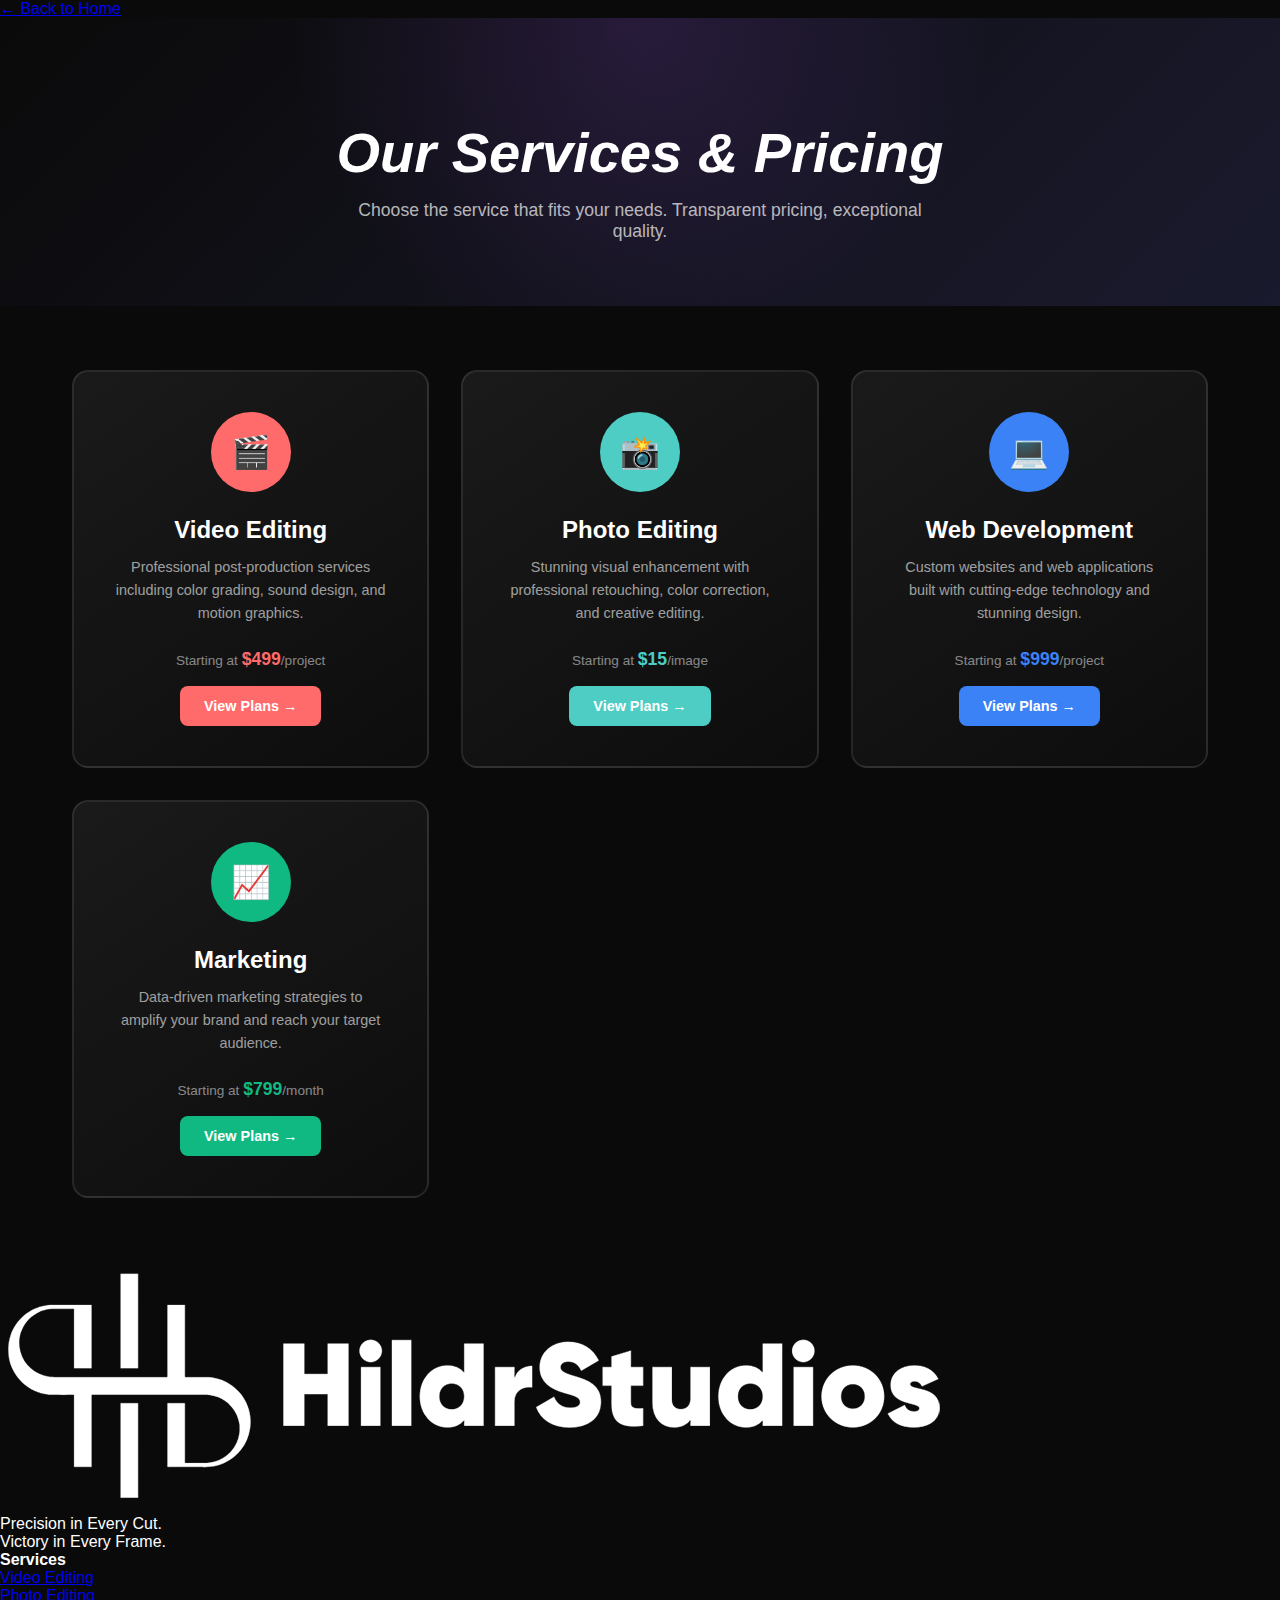
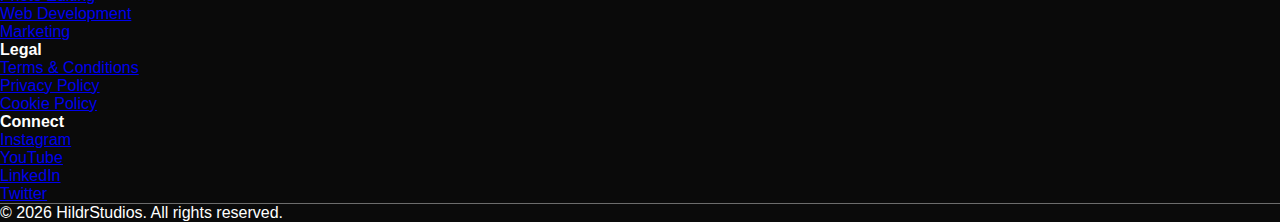
<file: pricing.html>
<!DOCTYPE html>
<html lang="en">
<head>
    <meta charset="UTF-8">
    <meta name="viewport" content="width=device-width, initial-scale=1.0">
    <title>Pricing - HildrStudios</title>
    <link rel="stylesheet" href="css/styles.css">
    <link rel="stylesheet" href="css/pricing-pages.css">
    <style>
        .services-overview {
            max-width: 1200px;
            margin: 0 auto;
            padding: 4rem 2rem;
        }
        .services-grid {
            display: grid;
            grid-template-columns: repeat(auto-fit, minmax(280px, 1fr));
            gap: 2rem;
        }
        .service-overview-card {
            background: linear-gradient(145deg, #1a1a1a 0%, #0d0d0d 100%);
            border: 2px solid rgba(255, 255, 255, 0.1);
            border-radius: 16px;
            padding: 2.5rem;
            text-align: center;
            transition: transform 0.3s ease, border-color 0.3s ease;
            text-decoration: none;
            color: white;
            display: block;
        }
        .service-overview-card:hover {
            transform: translateY(-10px);
            border-color: var(--card-color);
        }
        .service-icon {
            width: 80px;
            height: 80px;
            border-radius: 50%;
            background: var(--card-color);
            margin: 0 auto 1.5rem;
            display: flex;
            align-items: center;
            justify-content: center;
            font-size: 2rem;
        }
        .service-overview-card h3 {
            font-size: 1.5rem;
            font-weight: 700;
            margin-bottom: 0.75rem;
        }
        .service-overview-card p {
            color: rgba(255, 255, 255, 0.6);
            font-size: 0.9rem;
            margin-bottom: 1.5rem;
            line-height: 1.6;
        }
        .service-overview-card .starting-price {
            font-size: 0.85rem;
            color: rgba(255, 255, 255, 0.5);
        }
        .service-overview-card .starting-price strong {
            color: var(--card-color);
            font-size: 1.1rem;
        }
        .view-pricing {
            display: inline-block;
            margin-top: 1rem;
            padding: 0.75rem 1.5rem;
            background: var(--card-color);
            color: white;
            border-radius: 8px;
            font-weight: 600;
            font-size: 0.9rem;
            transition: opacity 0.3s ease;
        }
        .service-overview-card:hover .view-pricing {
            opacity: 0.9;
        }
    </style>
</head>
<body>
    <a href="index.html" class="back-link">← Back to Home</a>
    
    <section class="pricing-hero">
        <h1>Our Services & Pricing</h1>
        <p>Choose the service that fits your needs. Transparent pricing, exceptional quality.</p>
    </section>

    <div class="services-overview">
        <div class="services-grid">
            <a href="pricing-video-editing.html" class="service-overview-card" style="--card-color: #ff6b6b;">
                <div class="service-icon">🎬</div>
                <h3>Video Editing</h3>
                <p>Professional post-production services including color grading, sound design, and motion graphics.</p>
                <div class="starting-price">Starting at <strong>$499</strong>/project</div>
                <span class="view-pricing">View Plans →</span>
            </a>

            <a href="pricing-photo-editing.html" class="service-overview-card" style="--card-color: #4ecdc4;">
                <div class="service-icon">📸</div>
                <h3>Photo Editing</h3>
                <p>Stunning visual enhancement with professional retouching, color correction, and creative editing.</p>
                <div class="starting-price">Starting at <strong>$15</strong>/image</div>
                <span class="view-pricing">View Plans →</span>
            </a>

            <a href="pricing-web-development.html" class="service-overview-card" style="--card-color: #3b82f6;">
                <div class="service-icon">💻</div>
                <h3>Web Development</h3>
                <p>Custom websites and web applications built with cutting-edge technology and stunning design.</p>
                <div class="starting-price">Starting at <strong>$999</strong>/project</div>
                <span class="view-pricing">View Plans →</span>
            </a>

            <a href="pricing-marketing.html" class="service-overview-card" style="--card-color: #10b981;">
                <div class="service-icon">📈</div>
                <h3>Marketing</h3>
                <p>Data-driven marketing strategies to amplify your brand and reach your target audience.</p>
                <div class="starting-price">Starting at <strong>$799</strong>/month</div>
                <span class="view-pricing">View Plans →</span>
            </a>
        </div>
    </div>

    <footer>
        <div class="footer-container">
            <div class="footer-brand">
                <img src="Assets/logo-title.png" alt="HildrStudios">
                <p>Precision in Every Cut.<br>Victory in Every Frame.</p>
            </div>
            <div class="footer-links">
                <div class="footer-column">
                    <h4>Services</h4>
                    <ul>
                        <li><a href="pricing-video-editing.html">Video Editing</a></li>
                        <li><a href="pricing-photo-editing.html">Photo Editing</a></li>
                        <li><a href="pricing-web-development.html">Web Development</a></li>
                        <li><a href="pricing-marketing.html">Marketing</a></li>
                    </ul>
                </div>
                <div class="footer-column">
                    <h4>Legal</h4>
                    <ul>
                        <li><a href="#">Terms & Conditions</a></li>
                        <li><a href="#">Privacy Policy</a></li>
                        <li><a href="#">Cookie Policy</a></li>
                    </ul>
                </div>
                <div class="footer-column">
                    <h4>Connect</h4>
                    <ul>
                        <li><a href="#">Instagram</a></li>
                        <li><a href="#">YouTube</a></li>
                        <li><a href="#">LinkedIn</a></li>
                        <li><a href="#">Twitter</a></li>
                    </ul>
                </div>
            </div>
        </div>
        <div class="footer-bottom">
            <hr>
            <p>&copy; 2026 HildrStudios. All rights reserved.</p>
        </div>
    </footer>
</body>
</html>
</file>
<file: css/styles.css>
* {
    margin: 0;
    padding: 0;
    box-sizing: border-box;
}

html, body {
    width: 100%;
    height: 100%;
    margin: 0;
    padding: 0;
}

body {
    font-family: -apple-system, BlinkMacSystemFont, 'Segoe UI', Roboto, sans-serif;
    background: #0a0a0a;
    color: white;
}

.hero {
    height: 100vh;
    display: flex;
    flex-direction: column;
    padding: 2rem;
}

header {
    text-align: center;
    padding: 2rem 0;
}

header img {
    height: 50px;
}

.content {
    flex: 1;
    display: flex;
    flex-direction: column;
    justify-content: center;
    max-width: 1200px;
    margin: 0 auto;
    width: 100%;
}

.headlines {
    display: flex;
    justify-content: space-between;
    align-items: flex-end;
    margin-bottom: 3rem;
}

h1 {
    font-size: clamp(2rem, 6vw, 3.5rem);
    font-weight: 900;
    font-style: italic;
    line-height: 1.1;
}

h2 {
    font-size: clamp(1.8rem, 5vw, 3rem);
    font-weight: 900;
    line-height: 1.1;
    text-align: right;
}

.bottom {
    display: flex;
    flex-direction: column;
    gap: 1.5rem;
}

hr {
    border: none;
    height: 1px;
    background: rgba(255, 255, 255, 0.4);
}

.row {
    display: flex;
    justify-content: space-between;
    align-items: center;
}

.row p {
    font-size: clamp(0.85rem, 1.5vw, 1rem);
    font-style: italic;
    opacity: 0.9;
    line-height: 1.6;
}

button {
    background: transparent;
    color: white;
    border: none;
    font-size: clamp(1.2rem, 3vw, 1.8rem);
    font-weight: 900;
    cursor: pointer;
    transition: opacity 0.3s;
}

button:hover {
    opacity: 0.7;
}

/* Info Section - Marquee */
.collaborators {
    background: #0a0a0a;
    padding: 3rem 0;
    text-align: center;
    max-width: 1200px;
    margin: 0 auto;
}

.collab-title {
    color: rgba(255, 255, 255, 0.5);
    font-size: 0.75rem;
    letter-spacing: 3px;
    text-transform: uppercase;
    margin-bottom: 1.5rem;
}

.marquee {
    position: relative;
    width: 500px;
    max-width: 100%;
    margin: 0 auto;
    overflow: hidden;
    -webkit-mask-image: linear-gradient(to right, transparent 0%, black 10%, black 90%, transparent 100%);
    mask-image: linear-gradient(to right, transparent 0%, black 10%, black 90%, transparent 100%);
}

.marquee-track {
    display: flex;
    gap: 3rem;
    animation: scroll 15s linear infinite;
    width: max-content;
}

.marquee-track span {
    display: flex;
    align-items: center;
    justify-content: center;
    flex-shrink: 0;
}

.marquee-track img {
    height: 28px;
    width: auto;
    filter: brightness(0) invert(1);
    opacity: 0.5;
}

@keyframes scroll {
    0% {
        transform: translateX(0);
    }
    100% {
        transform: translateX(-50%);
    }
}

@media (max-width: 768px) {
    .headlines {
        flex-direction: column;
        align-items: flex-start;
        gap: 2rem;
    }

    h2 {
        text-align: left;
    }

    .row {
        flex-direction: column;
        gap: 1.5rem;
        text-align: center;
    }

    .marquee-track {
        gap: 2.5rem;
    }

    .marquee-track img {
        height: 22px;
    }
}

@media (max-width: 480px) {
    .hero {
        padding: 1.5rem;
    }

    header img {
        height: 35px;
    }

    .marquee-track {
        gap: 1.5rem;
    }

    .marquee-track img {
        height: 18px;
    }

    .collab-title {
        font-size: 0.65rem;
    }
}

/* Navbar */

.header {
    position: relative;
    z-index: 1000;
    background: rgba(10, 10, 10, 0.8);
    backdrop-filter: blur(10px);
    -webkit-backdrop-filter: blur(10px);
    padding: 1rem 2rem;
    transition: background 0.3s ease;
}

.header.sticky {
    position: fixed;
    top: 0;
    left: 0;
    right: 0;
}

.navbar-links {
    display: flex;
    justify-content: center;
    gap: 2rem;
    list-style: none;
}

.navbar-links a {
    text-decoration: none;
    color: #FFFFFF;
    font-size: 0.9rem;
    font-weight: 500;
    transition: opacity 0.3s ease;
}

.navbar-links a:hover {
    opacity: 0.7;
}

/* info */

.info {
    max-width: 1200px;
    margin: auto;
    padding-bottom: 100rem;
}
</file>
<file: css/legal-pages.css>
/* Legal Pages Styles */
.legal-hero {
    padding: 6rem 2rem 3rem;
    text-align: center;
    background: linear-gradient(135deg, #0a0a0a 0%, #1a1a2e 100%);
    position: relative;
}

.legal-hero h1 {
    font-size: clamp(2rem, 5vw, 3rem);
    font-weight: 900;
    margin-bottom: 0.5rem;
}

.legal-hero p {
    color: rgba(255, 255, 255, 0.6);
    font-size: 0.9rem;
}

.legal-nav {
    background: rgba(255, 255, 255, 0.03);
    border-bottom: 1px solid rgba(255, 255, 255, 0.1);
    padding: 1rem 2rem;
    position: sticky;
    top: 56px;
    z-index: 100;
    backdrop-filter: blur(10px);
}

.legal-nav-container {
    max-width: 900px;
    margin: 0 auto;
    display: flex;
    gap: 2rem;
    justify-content: center;
    flex-wrap: wrap;
}

.legal-nav a {
    color: rgba(255, 255, 255, 0.6);
    text-decoration: none;
    font-size: 0.875rem;
    font-weight: 500;
    padding: 0.5rem 0;
    transition: color 0.3s ease;
    position: relative;
}

.legal-nav a:hover,
.legal-nav a.active {
    color: white;
}

.legal-nav a.active::after {
    content: '';
    position: absolute;
    bottom: 0;
    left: 0;
    right: 0;
    height: 2px;
    background: linear-gradient(90deg, #a855f7, #3b82f6);
}

.legal-container {
    max-width: 900px;
    margin: 0 auto;
    padding: 3rem 2rem;
}

.legal-section {
    margin-bottom: 3rem;
    scroll-margin-top: 120px;
}

.legal-section h2 {
    font-size: 1.5rem;
    font-weight: 700;
    margin-bottom: 1.5rem;
    color: white;
    text-align: left;
}

.legal-section h3 {
    font-size: 1.1rem;
    font-weight: 600;
    margin: 1.5rem 0 1rem;
    color: rgba(255, 255, 255, 0.9);
}

.legal-section p {
    color: rgba(255, 255, 255, 0.7);
    font-size: 0.95rem;
    line-height: 1.8;
    margin-bottom: 1rem;
}

.legal-section ul {
    color: rgba(255, 255, 255, 0.7);
    font-size: 0.95rem;
    line-height: 1.8;
    margin-bottom: 1rem;
    padding-left: 1.5rem;
}

.legal-section li {
    margin-bottom: 0.5rem;
}

.legal-section a {
    color: #a855f7;
    text-decoration: none;
    transition: opacity 0.3s ease;
}

.legal-section a:hover {
    opacity: 0.8;
    text-decoration: underline;
}

.legal-card {
    background: linear-gradient(145deg, #1a1a1a 0%, #0d0d0d 100%);
    border: 1px solid rgba(255, 255, 255, 0.1);
    border-radius: 12px;
    padding: 1.5rem;
    margin: 1.5rem 0;
}

.legal-card h4 {
    font-size: 1rem;
    font-weight: 600;
    margin-bottom: 0.75rem;
    color: white;
}

.legal-card p {
    margin-bottom: 0;
}

.contact-info {
    background: rgba(168, 85, 247, 0.1);
    border: 1px solid rgba(168, 85, 247, 0.3);
    border-radius: 12px;
    padding: 1.5rem;
    margin-top: 2rem;
}

.contact-info h4 {
    font-size: 1rem;
    font-weight: 600;
    margin-bottom: 1rem;
    color: #a855f7;
}

.contact-info p {
    margin-bottom: 0.5rem;
}

.back-link {
    display: inline-flex;
    align-items: center;
    gap: 8px;
    color: rgba(255, 255, 255, 0.7);
    text-decoration: none;
    padding: 1rem 2rem;
    font-size: 0.9rem;
    transition: color 0.3s ease;
}

.back-link:hover {
    color: white;
}

@media (max-width: 768px) {
    .legal-hero {
        padding: 5rem 1.5rem 2rem;
    }

    .legal-nav {
        top: 52px;
        padding: 0.75rem 1rem;
    }

    .legal-nav-container {
        gap: 1rem;
    }

    .legal-nav a {
        font-size: 0.8rem;
    }

    .legal-container {
        padding: 2rem 1.5rem;
    }

    .legal-section {
        scroll-margin-top: 110px;
    }

    .legal-section h2 {
        font-size: 1.3rem;
    }
}
</file>
<file: css/pricing-pages.css>
/* Shared Pricing Pages Styles */
.pricing-hero {
    padding: 3rem 2rem 4rem;
    padding-top: calc(56px + 3rem);
    text-align: center;
    background: linear-gradient(135deg, #0a0a0a 0%, #1a1a2e 100%);
    position: relative;
    overflow: hidden;
}

.pricing-hero::before {
    content: '';
    position: absolute;
    top: 0;
    left: 0;
    right: 0;
    bottom: 0;
    background: radial-gradient(circle at 50% 0%, var(--service-color, #a855f7) 0%, transparent 50%);
    opacity: 0.15;
    pointer-events: none;
}

.service-badge {
    display: inline-block;
    background: var(--service-color, #a855f7);
    color: white;
    font-size: 0.75rem;
    font-weight: 700;
    padding: 6px 16px;
    border-radius: 20px;
    letter-spacing: 1px;
    text-transform: uppercase;
    margin-bottom: 1.5rem;
}

.pricing-hero h1 {
    font-size: clamp(2rem, 5vw, 3.5rem);
    font-weight: 900;
    margin-bottom: 1rem;
    position: relative;
}

.pricing-hero p {
    color: rgba(255, 255, 255, 0.7);
    font-size: 1.1rem;
    max-width: 600px;
    margin: 0 auto;
    position: relative;
}

.pricing-grid {
    display: grid;
    grid-template-columns: repeat(auto-fit, minmax(300px, 1fr));
    gap: 2rem;
    max-width: 1200px;
    margin: 0 auto;
    padding: 4rem 2rem;
}

.pricing-card {
    background: linear-gradient(145deg, #1a1a1a 0%, #0d0d0d 100%);
    border: 2px solid rgba(255, 255, 255, 0.1);
    border-radius: 16px;
    padding: 2.5rem;
    text-align: center;
    position: relative;
    -webkit-transition: -webkit-transform 0.4s ease, border-color 0.4s ease, -webkit-box-shadow 0.4s ease;
    transition: transform 0.4s ease, border-color 0.4s ease, box-shadow 0.4s ease;
}

.pricing-card::after {
    content: '';
    position: absolute;
    inset: -2px;
    border-radius: 18px;
    background: linear-gradient(135deg, var(--service-color, #a855f7), transparent, var(--service-color, #a855f7));
    opacity: 0;
    z-index: -1;
    -webkit-transition: opacity 0.4s ease;
    transition: opacity 0.4s ease;
}

.pricing-card:hover {
    -webkit-transform: translateY(-10px) scale(1.02);
    transform: translateY(-10px) scale(1.02);
    border-color: var(--service-color, #a855f7);
    -webkit-box-shadow: 
        0 0 20px rgba(168, 85, 247, 0.3),
        0 0 40px rgba(168, 85, 247, 0.2),
        0 0 60px rgba(168, 85, 247, 0.1),
        0 20px 40px rgba(0, 0, 0, 0.4);
    box-shadow: 
        0 0 20px rgba(168, 85, 247, 0.3),
        0 0 40px rgba(168, 85, 247, 0.2),
        0 0 60px rgba(168, 85, 247, 0.1),
        0 20px 40px rgba(0, 0, 0, 0.4);
}

.pricing-card:hover::after {
    opacity: 0.5;
}

/* Service-specific neon colors */
.pricing-card[data-service="video-editing"]:hover {
    border-color: #ff6b6b;
    -webkit-box-shadow: 
        0 0 20px rgba(255, 107, 107, 0.4),
        0 0 40px rgba(255, 107, 107, 0.25),
        0 0 60px rgba(255, 107, 107, 0.15),
        0 20px 40px rgba(0, 0, 0, 0.4);
    box-shadow: 
        0 0 20px rgba(255, 107, 107, 0.4),
        0 0 40px rgba(255, 107, 107, 0.25),
        0 0 60px rgba(255, 107, 107, 0.15),
        0 20px 40px rgba(0, 0, 0, 0.4);
}

.pricing-card[data-service="photo-editing"]:hover {
    border-color: #4ecdc4;
    -webkit-box-shadow: 
        0 0 20px rgba(78, 205, 196, 0.4),
        0 0 40px rgba(78, 205, 196, 0.25),
        0 0 60px rgba(78, 205, 196, 0.15),
        0 20px 40px rgba(0, 0, 0, 0.4);
    box-shadow: 
        0 0 20px rgba(78, 205, 196, 0.4),
        0 0 40px rgba(78, 205, 196, 0.25),
        0 0 60px rgba(78, 205, 196, 0.15),
        0 20px 40px rgba(0, 0, 0, 0.4);
}

.pricing-card[data-service="web-development"]:hover {
    border-color: #3b82f6;
    -webkit-box-shadow: 
        0 0 20px rgba(59, 130, 246, 0.4),
        0 0 40px rgba(59, 130, 246, 0.25),
        0 0 60px rgba(59, 130, 246, 0.15),
        0 20px 40px rgba(0, 0, 0, 0.4);
    box-shadow: 
        0 0 20px rgba(59, 130, 246, 0.4),
        0 0 40px rgba(59, 130, 246, 0.25),
        0 0 60px rgba(59, 130, 246, 0.15),
        0 20px 40px rgba(0, 0, 0, 0.4);
}

.pricing-card[data-service="marketing"]:hover {
    border-color: #10b981;
    -webkit-box-shadow: 
        0 0 20px rgba(16, 185, 129, 0.4),
        0 0 40px rgba(16, 185, 129, 0.25),
        0 0 60px rgba(16, 185, 129, 0.15),
        0 20px 40px rgba(0, 0, 0, 0.4);
    box-shadow: 
        0 0 20px rgba(16, 185, 129, 0.4),
        0 0 40px rgba(16, 185, 129, 0.25),
        0 0 60px rgba(16, 185, 129, 0.15),
        0 20px 40px rgba(0, 0, 0, 0.4);
}

.pricing-card.featured {
    border-color: var(--service-color, #a855f7);
    position: relative;
    -webkit-box-shadow: 
        0 0 15px rgba(168, 85, 247, 0.2),
        0 0 30px rgba(168, 85, 247, 0.1);
    box-shadow: 
        0 0 15px rgba(168, 85, 247, 0.2),
        0 0 30px rgba(168, 85, 247, 0.1);
}

.pricing-card.featured[data-service="video-editing"] {
    border-color: #ff6b6b;
    -webkit-box-shadow: 0 0 15px rgba(255, 107, 107, 0.25), 0 0 30px rgba(255, 107, 107, 0.1);
    box-shadow: 0 0 15px rgba(255, 107, 107, 0.25), 0 0 30px rgba(255, 107, 107, 0.1);
}

.pricing-card.featured[data-service="photo-editing"] {
    border-color: #4ecdc4;
    -webkit-box-shadow: 0 0 15px rgba(78, 205, 196, 0.25), 0 0 30px rgba(78, 205, 196, 0.1);
    box-shadow: 0 0 15px rgba(78, 205, 196, 0.25), 0 0 30px rgba(78, 205, 196, 0.1);
}

.pricing-card.featured[data-service="web-development"] {
    border-color: #3b82f6;
    -webkit-box-shadow: 0 0 15px rgba(59, 130, 246, 0.25), 0 0 30px rgba(59, 130, 246, 0.1);
    box-shadow: 0 0 15px rgba(59, 130, 246, 0.25), 0 0 30px rgba(59, 130, 246, 0.1);
}

.pricing-card.featured[data-service="marketing"] {
    border-color: #10b981;
    -webkit-box-shadow: 0 0 15px rgba(16, 185, 129, 0.25), 0 0 30px rgba(16, 185, 129, 0.1);
    box-shadow: 0 0 15px rgba(16, 185, 129, 0.25), 0 0 30px rgba(16, 185, 129, 0.1);
}

.pricing-card.featured::before {
    content: 'POPULAR';
    position: absolute;
    top: -12px;
    left: 50%;
    -webkit-transform: translateX(-50%);
    transform: translateX(-50%);
    background: linear-gradient(135deg, #a855f7 0%, #3b82f6 100%);
    color: white;
    font-size: 0.7rem;
    font-weight: 700;
    padding: 4px 16px;
    border-radius: 20px;
    letter-spacing: 1px;
    -webkit-box-shadow: 0 0 10px rgba(168, 85, 247, 0.5);
    box-shadow: 0 0 10px rgba(168, 85, 247, 0.5);
}

.pricing-card h3 {
    font-size: 1.5rem;
    font-weight: 700;
    margin-bottom: 0.5rem;
}

.pricing-card .price {
    font-size: 3rem;
    font-weight: 900;
    margin: 1.5rem 0;
}

.pricing-card .price span {
    font-size: 1rem;
    font-weight: 400;
    color: rgba(255, 255, 255, 0.6);
}

.pricing-card .description {
    color: rgba(255, 255, 255, 0.6);
    font-size: 0.9rem;
    margin-bottom: 2rem;
}

.pricing-card ul {
    list-style: none;
    text-align: left;
    margin-bottom: 2rem;
}

.pricing-card li {
    padding: 0.75rem 0;
    border-bottom: 1px solid rgba(255, 255, 255, 0.1);
    font-size: 0.9rem;
    color: rgba(255, 255, 255, 0.8);
}

.pricing-card li::before {
    content: '✓';
    color: var(--service-color, #a855f7);
    margin-right: 10px;
    font-weight: bold;
}

.pricing-btn {
    display: inline-block;
    width: 100%;
    padding: 1rem;
    background: linear-gradient(135deg, #a855f7 0%, #3b82f6 100%);
    color: white;
    text-decoration: none;
    border-radius: 8px;
    font-weight: 600;
    transition: opacity 0.3s ease, transform 0.3s ease;
    border: none;
    cursor: pointer;
    font-size: 1rem;
}

.pricing-btn:hover {
    opacity: 0.9;
    transform: scale(1.02);
}

/* Project Inquiry Form Styles */
.inquiry-hero {
    padding: 3rem 2rem;
    padding-top: calc(56px + 3rem);
    text-align: center;
    background: linear-gradient(135deg, #0a0a0a 0%, #1a1a2e 100%);
}

.inquiry-hero h1 {
    font-size: clamp(1.8rem, 4vw, 2.5rem);
    font-weight: 900;
    margin-bottom: 0.5rem;
}

.inquiry-hero p {
    color: rgba(255, 255, 255, 0.7);
    font-size: 1rem;
}

.inquiry-container {
    max-width: 700px;
    margin: 0 auto;
    padding: 3rem 2rem;
}

.inquiry-form {
    background: linear-gradient(145deg, #1a1a1a 0%, #0d0d0d 100%);
    border: 2px solid rgba(255, 255, 255, 0.1);
    border-radius: 16px;
    padding: 2.5rem;
}

.form-group {
    margin-bottom: 1.5rem;
}

.form-group label {
    display: block;
    font-size: 0.9rem;
    font-weight: 600;
    margin-bottom: 0.5rem;
    color: rgba(255, 255, 255, 0.9);
}

.form-group input,
.form-group select,
.form-group textarea {
    width: 100%;
    padding: 0.875rem 1rem;
    background: rgba(255, 255, 255, 0.05);
    border: 1px solid rgba(255, 255, 255, 0.15);
    border-radius: 8px;
    color: white;
    font-size: 1rem;
    font-family: inherit;
    transition: border-color 0.3s ease, background 0.3s ease;
}

.form-group input:focus,
.form-group select:focus,
.form-group textarea:focus {
    outline: none;
    border-color: #a855f7;
    background: rgba(255, 255, 255, 0.08);
}

.form-group input::placeholder,
.form-group textarea::placeholder {
    color: rgba(255, 255, 255, 0.4);
}

.form-group select {
    cursor: pointer;
    appearance: none;
    background-image: url("data:image/svg+xml,%3Csvg xmlns='http://www.w3.org/2000/svg' width='12' height='12' fill='white' viewBox='0 0 16 16'%3E%3Cpath d='M8 11L3 6h10l-5 5z'/%3E%3C/svg%3E");
    background-repeat: no-repeat;
    background-position: right 1rem center;
}

.form-group select option {
    background: #1a1a1a;
    color: white;
}

.form-group textarea {
    min-height: 150px;
    resize: vertical;
}

.form-row {
    display: grid;
    grid-template-columns: 1fr 1fr;
    gap: 1rem;
}

.selected-info {
    background: rgba(168, 85, 247, 0.1);
    border: 1px solid rgba(168, 85, 247, 0.3);
    border-radius: 8px;
    padding: 1rem;
    margin-bottom: 2rem;
}

.selected-info p {
    margin: 0;
    font-size: 0.9rem;
    color: rgba(255, 255, 255, 0.8);
}

.selected-info strong {
    color: #a855f7;
}

.submit-btn {
    width: 100%;
    padding: 1rem;
    background: linear-gradient(135deg, #a855f7 0%, #3b82f6 100%);
    color: white;
    border: none;
    border-radius: 8px;
    font-size: 1rem;
    font-weight: 600;
    cursor: pointer;
    transition: opacity 0.3s ease, transform 0.3s ease;
}

.submit-btn:hover {
    opacity: 0.9;
    transform: scale(1.02);
}

.submit-btn:disabled {
    opacity: 0.6;
    cursor: not-allowed;
    transform: none;
}

.form-message {
    padding: 1rem;
    border-radius: 8px;
    margin-top: 1rem;
    text-align: center;
    display: none;
}

.form-message.success {
    display: block;
    background: rgba(16, 185, 129, 0.1);
    border: 1px solid rgba(16, 185, 129, 0.3);
    color: #10b981;
}

.form-message.error {
    display: block;
    background: rgba(239, 68, 68, 0.1);
    border: 1px solid rgba(239, 68, 68, 0.3);
    color: #ef4444;
}

@media (max-width: 768px) {
    .pricing-hero {
        padding-top: calc(52px + 2rem);
    }
    
    .inquiry-hero {
        padding-top: calc(52px + 2rem);
    }
    
    .pricing-grid {
        grid-template-columns: 1fr;
        padding: 2rem 1rem;
    }
    
    .pricing-card {
        padding: 2rem;
    }
    
    .form-row {
        grid-template-columns: 1fr;
    }
    
    .inquiry-form {
        padding: 1.5rem;
    }
}
</file>
